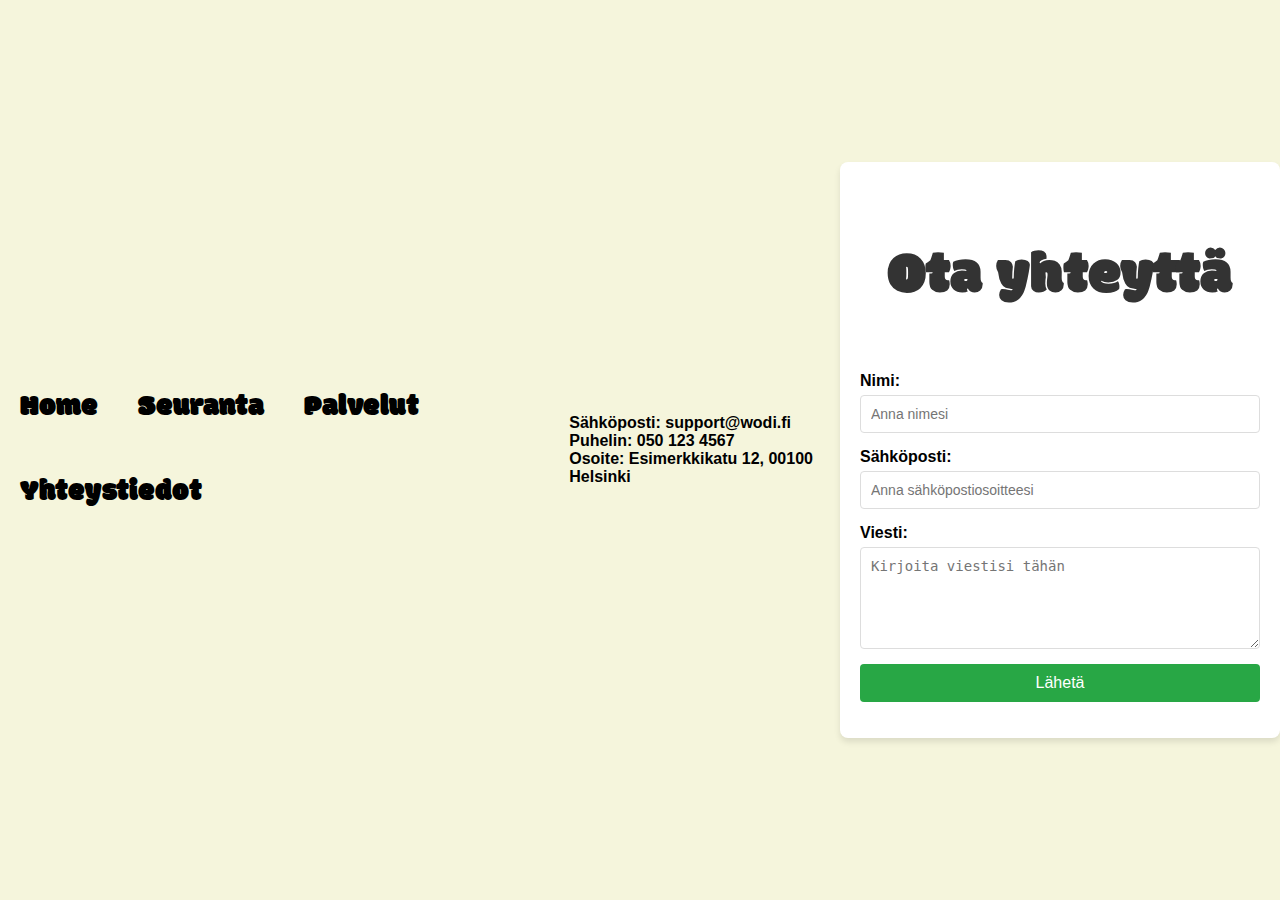
<file: yhteystiedot.html>
<html lang="fi">
<head>
  <meta charset="UTF-8">
  <meta name="viewport" content="width=device-width, initial-scale=1.0">
  <title>Wodi</title>
  <link rel="preconnect" href="https://fonts.googleapis.com">
  <link rel="preconnect" href="https://fonts.gstatic.com" crossorigin>
  <link href="https://fonts.googleapis.com/css2?family=Modak&display=swap" rel="stylesheet">
  <link rel="stylesheet" href="style.css">
  <link rel="stylesheet" href="buttons.css">
  <style>
  body {
    font-family: 'Arial', sans-serif;
    margin: 0;
    padding: 0;
    background-color: beige;
    display: flex;
    justify-content: center;
    align-items: center;
    height: 100vh;
}
.form-container {
    background-color: #ffffff;
    padding: 20px;
    border-radius: 8px;
    box-shadow: 0 4px 6px rgba(0, 0, 0, 0.1);
    width: 100%;
    max-width: 400px;
}
.form-container h2 {
    text-align: center;
    color: #333;
}
.form-group {
    margin-bottom: 15px;
}
.form-group label {
    display: block;
    margin-bottom: 5px;
    font-weight: bold;
}
.form-group input, 
.form-group textarea {
    width: 100%;
    padding: 10px;
    border: 1px solid #ddd;
    border-radius: 4px;
    font-size: 14px;
}
.form-group textarea {
    resize: vertical;
}
.form-group button {
    width: 100%;
    padding: 10px;
    background-color: #28a745;
    color: white;
    border: none;
    border-radius: 4px;
    font-size: 16px;
    cursor: pointer;
}
.form-group button:hover {
    background-color: #218838;
}
</style>

</head>
<body>
  
  <nav>
    <li class = "nav_item">
      <a href="index.html">Home</a></li>
    <li class = "nav_item">
      <a href="seuranta.html">Seuranta</a></li>
    <li class = "nav_item">
      <a href="palvelut.html">Palvelut</a></li>
    <li class = "nav_item">
      <a href="yhteystiedot.html">Yhteystiedot</a></li>
  </nav>

  <div>
  <h3 class="yhteystiedot">
Sähköposti: support@wodi.fi<br>
Puhelin: 050 123 4567<br>
Osoite: Esimerkkikatu 12, 00100 Helsinki<br>
  </h3>
</div>
  

 


  <div class="form-container">
      <h2>Ota yhteyttä</h2>
      <form action="#" method="post">
          <div class="form-group">
              <label for="name">Nimi:</label>
              <input type="text" id="name" name="name" placeholder="Anna nimesi" required>
          </div>
          <div class="form-group">
              <label for="email">Sähköposti:</label>
              <input type="email" id="email" name="email" placeholder="Anna sähköpostiosoitteesi" required>
          </div>
          <div class="form-group">
              <label for="message">Viesti:</label>
              <textarea id="message" name="message" rows="5" placeholder="Kirjoita viestisi tähän" required></textarea>
          </div>
          <div class="form-group">
              <button type="submit">Lähetä</button>
          </div>
      </form>
  </div>



</body>
</html>
</file>
<file: style.css>
body {
  background-color: beige;
  color: black
}

.nav_item {
  list-style-type: none;
  padding: 0;
  float: left;
}

.nav_item a {
  display: inline-block;
  color: black;
  text-align: left;
  padding: 20px 20px;
  text-decoration: none;
  font-family: modak, Arial, Helvetica, sans-serif;
  font-size: 30px;
}

.nav_item a:hover:not(.active) {
  background-color: lightgreen;
}

.active {
  background-color: #04AA6D;
}




img { 
  display: block;
  margin-left: auto;
  margin-right: auto;
  width: 1000px;
  border-radius: 30px;
}

.h2_palvelut {
  background-color: transparent;
  color: green;
}

.mainos {
  font-family: Arial, Helvetica, sans-serif;
  font-size: 40px;
  color: green;
}
.yhteystiedot {
display: block;
font-size: 16px;
margin: 23px;
float: left;

}

.box {
  background-color: lightgreen;
  width: 650px;
  height: 100px ;
  border-radius: 10px;
  text-align: center;
  align-content: center;
}

h1 {
    font-family: "Modak", system-ui;
    font-weight: 300;
    font-size: 60px;
    font-style: normal;
    text-align: center;
    color: green;
    background-color: transparent;
    border-radius: 10px;
    box-shadow: rgba(10, 10, 10, 0.2);
    display: inline-block;
  }

h2 {
  font-family: "Modak", system-ui;
  font-weight: 300;
  font-size: 60px;
  font-style: normal;
  text-align: center;
  color: green;
  border-radius: 10px;
  box-shadow: rgba(10, 10, 10, 0.2);
}

h3 {
  font-family: Arial, Helvetica, sans-serif,'Trebuchet MS', 'Lucida Sans Unicode', 'Lucida Grande', 'Lucida Sans', Arial, sans-serif;
  font-weight: bold;
  font-size: 40px;
}


p{
  font-family: Arial, Helvetica, sans-serif,'Trebuchet MS', 'Lucida Sans Unicode', 'Lucida Grande', 'Lucida Sans', Arial, sans-serif;
  font-size: 24px;
  font-weight: bold;
}
</file>
<file: buttons.css>
button a {
  font-family: Arial, Helvetica, sans-serif;
  font-size: 20px ;
  color: black;
  font-style: none;
  font-display: none;
}

.aloita_nyt {
  background-color: green;
  color: white;
  height: 60px;
  width: 150px;
  border-radius: 20px;
  border: solid 1px;
  
}

.aloita_nyt:hover {
  opacity: 60%;
  cursor: pointer;
}


.ota_yhteyttä { 
  background-color: white;
  color: green;
  height: 60px;
  width: 200px;
  border-radius: 20px;
border: solid 1px;
}

.ota_yhteyttä:hover {
  opacity: 60%;
  cursor: pointer;
}
</file>
